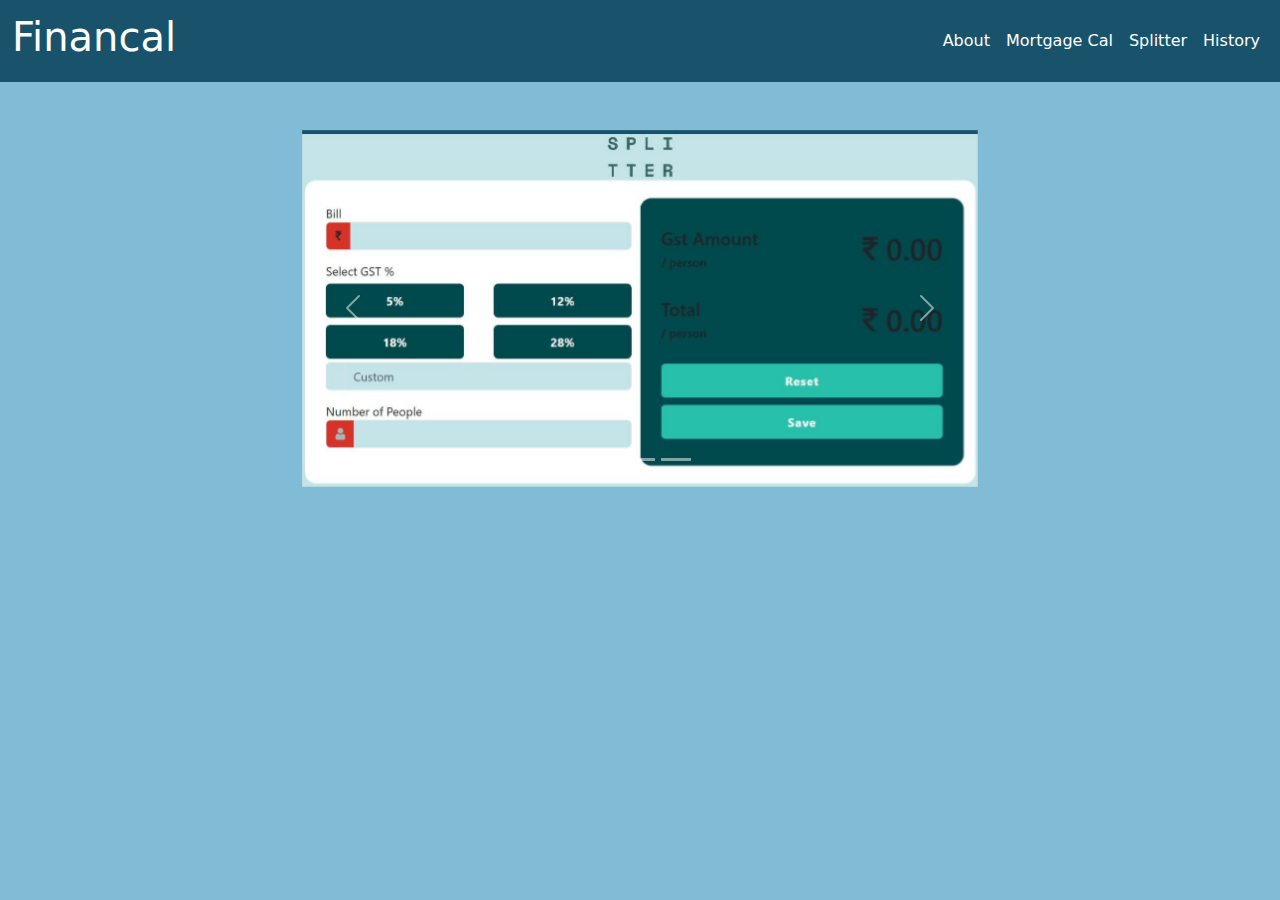
<file: index.html>
<!DOCTYPE html>
<html lang="en">
    <head>
        <title></title>
        <meta charset="UTF-8">
        <meta name="viewport" content="width=device-width, initial-scale=1">
        <link rel="icon" type="image/png" sizes="32x32" href="images/favicon-32x32.png">

        <link href="https://cdn.jsdelivr.net/npm/bootstrap@5.3.3/dist/css/bootstrap.min.css" rel="stylesheet" integrity="sha384-QWTKZyjpPEjISv5WaRU9OFeRpok6YctnYmDr5pNlyT2bRjXh0JMhjY6hW+ALEwIH" crossorigin="anonymous">
  <link rel="stylesheet" href="https://cdnjs.cloudflare.com/ajax/libs/font-awesome/4.7.0/css/font-awesome.css" integrity="sha512-5A8nwdMOWrSz20fDsjczgUidUBR8liPYU+WymTZP1lmY9G6Oc7HlZv156XqnsgNUzTyMefFTcsFH/tnJE/+xBg==" crossorigin="anonymous" referrerpolicy="no-referrer" />
  <style>
   @import url('styles.css');
  </style>
    </head>
    <body>
    
        <nav class="navbar navbar-expand-lg">
            <div class="container-fluid">
              <a class="navbar-brand" href="index.html">     
                <h1>Financal</h1>

       </a>
          

                 <button class="navbar-toggler " type="button" data-bs-toggle="collapse" data-bs-target="#navbarNav" aria-controls="navbarNav" aria-expanded="false" aria-label="Toggle navigation">
                  <span class="navbar-toggler-icon"></span>
                </button>
              <div class="collapse navbar-collapse " id="navbarNav">
          <ul class="navbar-nav ms-auto">
            <li class="nav-item text-center">
              <a class="nav-link " href="index.html">About</a>
          
            </li>
           
            <li class="nav-item text-center">
              <a class="nav-link" href="MortgageCal.html">Mortgage Cal</a>
          
            </li>
            <li class="nav-item text-center">
              <a class="nav-link" href="Splitter.html">Splitter</a>
          
            </li>
            <li class="nav-item text-center">
              <a class="nav-link" href="history.html">History</a>
          
            </li>
          
          </ul>
          </div>
          </div>
          </nav>

          <div class="container mt-5" style="max-width: 700px;">
            <div id="carouselExampleIndicators" class="carousel slide">
                <div class="carousel-indicators">
                    <button type="button" data-bs-target="#carouselExampleIndicators" data-bs-slide-to="0" class="active" aria-current="true" aria-label="Slide 1"></button>
                    <button type="button" data-bs-target="#carouselExampleIndicators" data-bs-slide-to="1" aria-label="Slide 2"></button>
                    <button type="button" data-bs-target="#carouselExampleIndicators" data-bs-slide-to="2" aria-label="Slide 3"></button>
                </div>
                <div class="carousel-inner">
                    <div class="carousel-item active">
                        <img src="images/splitter.png" class="d-block w-100" alt="...">
                    </div>
                    <div class="carousel-item">
                        <img src="images/Mortgage1.png" class="d-block w-100" alt="...">
                    </div>
                    <div class="carousel-item">
                        <img src="images/history.png" class="d-block w-100" alt="...">
                    </div>
                </div>
                <button class="carousel-control-prev" type="button" data-bs-target="#carouselExampleIndicators" data-bs-slide="prev">
                    <span class="carousel-control-prev-icon" aria-hidden="true"></span>
                    <span class="visually-hidden">Previous</span>
                </button>
                <button class="carousel-control-next" type="button" data-bs-target="#carouselExampleIndicators" data-bs-slide="next">
                    <span class="carousel-control-next-icon" aria-hidden="true"></span>
                    <span class="visually-hidden">Next</span>
                </button>
            </div>
        </div>
        
          <!-- <div id="carouselExampleIndicators" class="carousel slide">
            <div class="carousel-indicators">
              <button type="button" data-bs-target="#carouselExampleIndicators" data-bs-slide-to="0" class="active" aria-current="true" aria-label="Slide 1"></button>
              <button type="button" data-bs-target="#carouselExampleIndicators" data-bs-slide-to="1" aria-label="Slide 2"></button>
              <button type="button" data-bs-target="#carouselExampleIndicators" data-bs-slide-to="2" aria-label="Slide 3"></button>
            </div>
            <div class="carousel-inner">
              <div class="carousel-item active">
                <img src="images/splitter.png" class="d-block w-100" alt="...">
              </div>
              <div class="carousel-item">
                <img src="images/Mortgage1.png" class="d-block w-100" alt="...">
              </div>
              <div class="carousel-item">
                <img src="..." class="d-block w-100" alt="...">
              </div>
            </div>
            <button class="carousel-control-prev" type="button" data-bs-target="#carouselExampleIndicators" data-bs-slide="prev">
              <span class="carousel-control-prev-icon" aria-hidden="true"></span>
              <span class="visually-hidden">Previous</span>
            </button>
            <button class="carousel-control-next" type="button" data-bs-target="#carouselExampleIndicators" data-bs-slide="next">
              <span class="carousel-control-next-icon" aria-hidden="true"></span>
              <span class="visually-hidden">Next</span>
            </button>
          </div> -->
          <script src="https://cdn.jsdelivr.net/npm/bootstrap@5.3.3/dist/js/bootstrap.bundle.min.js" integrity="sha384-YvpcrYf0tY3lHB60NNkmXc5s9fDVZLESaAA55NDzOxhy9GkcIdslK1eN7N6jIeHz" crossorigin="anonymous"></script>

          <script src="https://ajax.googleapis.com/ajax/libs/jquery/3.7.1/jquery.min.js"></script>
    </body>
</html>
</file>
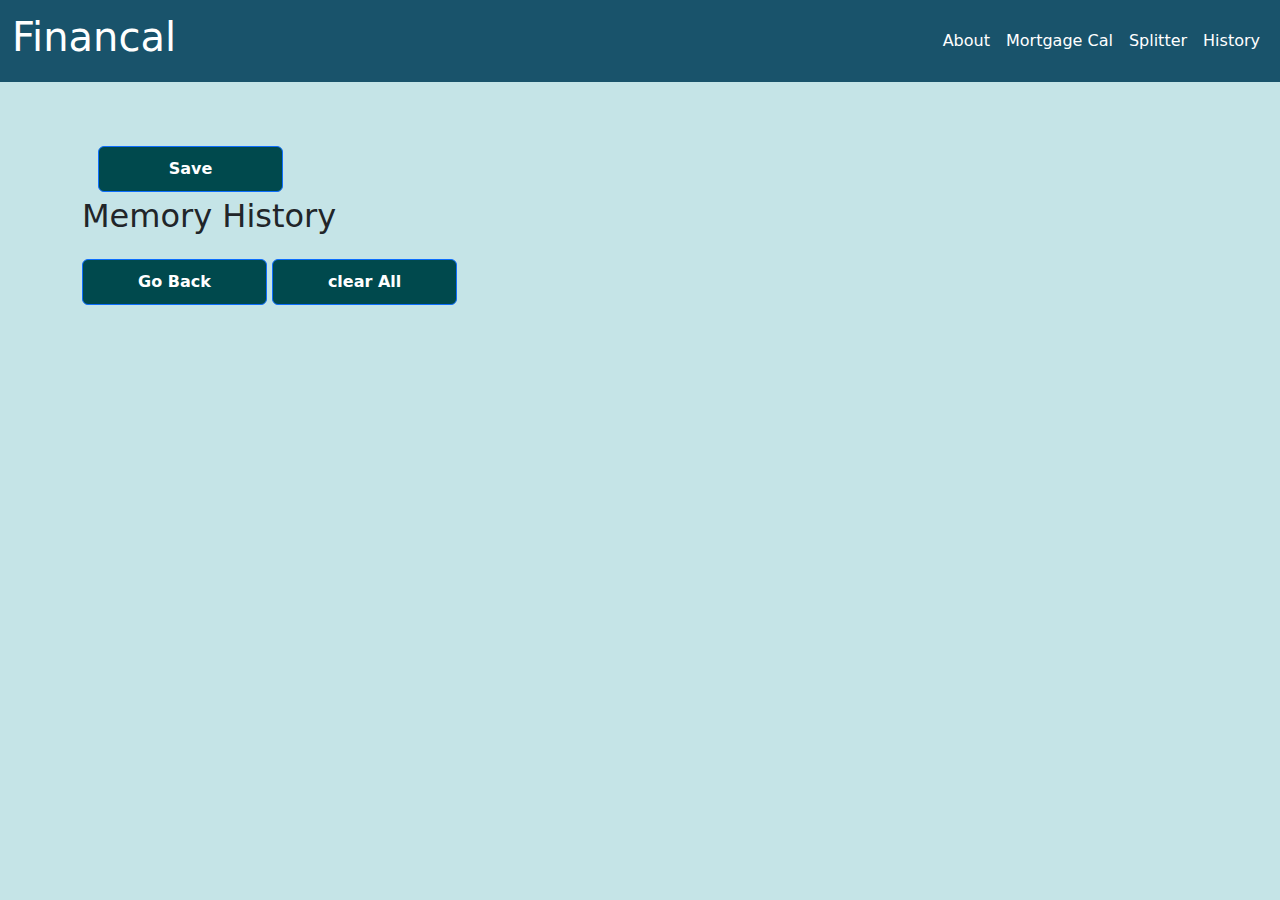
<file: history.html>
<!DOCTYPE html>
<html lang="en">
<head>
    <meta charset="UTF-8">
    <meta name="viewport" content="width=device-width, initial-scale=1.0">
    <title>Memory History</title>
    <link rel="icon" type="image/png" sizes="32x32" href="images/favicon-32x32.png">

    <link rel="stylesheet" href="https://cdn.jsdelivr.net/npm/bootstrap@5.3.0/dist/css/bootstrap.min.css">
<style>    
    @import url('splitterStyles.css');
    
</style>
  </head>
<body>
  <nav class="navbar navbar-expand-lg">
    <div class="container-fluid ">
      <a class="navbar-brand" href="index.html">     
                    <h1>Financal</h1>

           </a>
  
  
         <button class="navbar-toggler " type="button" data-bs-toggle="collapse" data-bs-target="#navbarNav" aria-controls="navbarNav" aria-expanded="false" aria-label="Toggle navigation">
          <span class="navbar-toggler-icon"></span>
        </button>
      <div class="collapse navbar-collapse " id="navbarNav">
  <ul class="navbar-nav ms-auto">
    <li class="nav-item text-center">
      <a class="nav-link " href="index.html">About</a>
  
    </li>
   
    <li class="nav-item text-center">
      <a class="nav-link" href="MortgageCal.html">Mortgage Cal</a>
  
    </li>
    <li class="nav-item text-center">
      <a class="nav-link" href="Splitter.html">Splitter</a>
  
    </li>
   
    <li class="nav-item text-center">
      <a class="nav-link" href="history.html">History</a>
  
    </li>
  
  </ul>
  </div>
  </div>
  </nav>

      
      
    <div class="container-md mt-5">
      <div class="customModals ps-3 pe-3">
    
      <button type="button" class="btn btn-primary mt-3" data-bs-toggle="modal" data-bs-target="#staticBackdrop" id="memoryModals">
        Save
      </button>
    <!-- Modal -->
    <div class="modal fade" id="staticBackdrop" data-bs-backdrop="static" data-bs-keyboard="false" tabindex="-1" aria-labelledby="staticBackdropLabel" aria-hidden="true">
      <div class="modal-dialog">
        <div class="modal-content">
          <div class="modal-header">
            <h1 class="modal-title fs-5" id="staticBackdropLabel">Info</h1>
            <button type="button" class="btn-close" data-bs-dismiss="modal" aria-label="Close"></button>
          </div>
          <div class="modal-body">
            <div class="types" >
              <p> Pay Type</p>
               <div class="form-check">
                <input class="form-check-input" type="radio" name="flexRadioDefault" id="flexRadioDefault1" required>
                 <label class="form-check-label" for="flexRadioDefault1">
                     I owe
                 </label>
             
               </div>
               <div class="form-check">
                 <input class="form-check-input" type="radio" name="flexRadioDefault" id="flexRadioDefault2" required>
                 <label class="form-check-label" for="flexRadioDefault2">
                     I receive
                 </label>
               </div>
               <span id="error"></span>
             </div>
             
            
              <span id="error2"></span>
              <div class="input-group mb-3">
                <input type="text" class="form-control" placeholder="" aria-label="" aria-describedby="basic-addon5" id="name" oninput="this.value = this.value.replace(/[0-9]/g, '')" required>
                <span class="input-group-text" id="basic-addon5" >name</span>
              </div>
              <div class="input-group mb-3">
                <input type="" class="form-control" placeholder="" aria-label="" aria-describedby="basic-addon5" id="money" oninput="this.value = this.value.replace(/[^0-9.]/g, '').replace(/(\..*)\./g, '$1')" required>
                <span class="input-group-text" id="basic-addon5" >money</span>
              </div>
              
          </div>
          <div class="modal-footer">
            <button type="button" class="btn btn-secondary" data-bs-dismiss="modal">Close</button>
            <button type="button" class="btn btn-primary" id="saveMemory">Save</button>
          </div>
        </div>
      </div>
    </div>
    
      </div>
          
        <h2>Memory History</h2>
        <div id="memoryCards" class="row"></div> 
        <a href="index.html" class="btn btn-primary mt-3">Go Back</a>
        <a href="history.html" class="btn btn-primary mt-3" id="clr">clear All</a>


    </div>



  <script src="https://cdnjs.cloudflare.com/ajax/libs/jquery/3.7.1/jquery.min.js" integrity="sha512-v2CJ7UaYy4JwqLDIrZUI/4hqeoQieOmAZNXBeQyjo21dadnwR+8ZaIJVT8EE2iyI61OV8e6M8PP2/4hpQINQ/g==" crossorigin="anonymous" referrerpolicy="no-referrer"></script>
    <script src="https://cdn.jsdelivr.net/npm/bootstrap@5.3.0/dist/js/bootstrap.bundle.min.js"></script>
    <script src="history.js"></script>
</body>
</html>
</file>
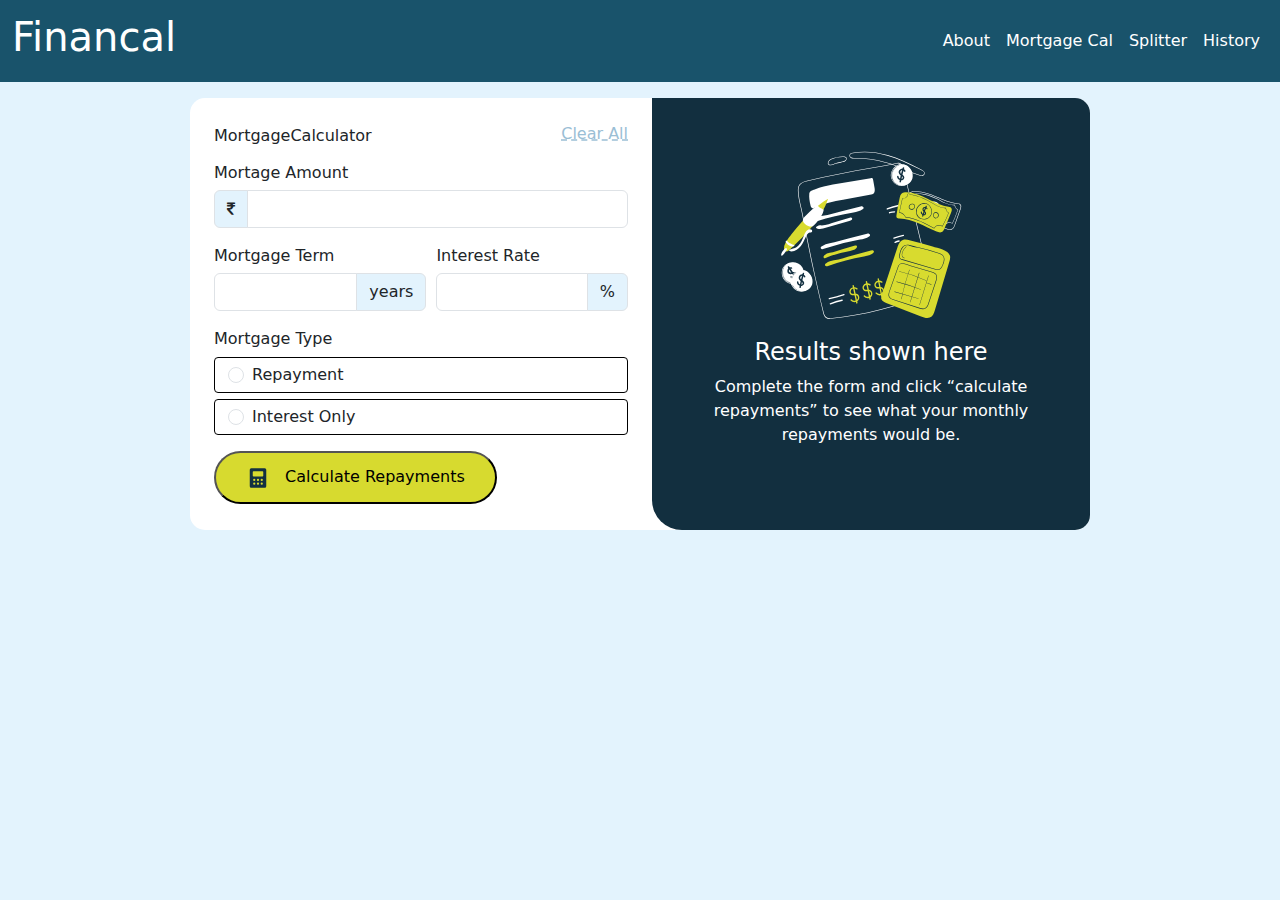
<file: MortgageCal.html>
<!DOCTYPE html>
<html lang="en">
<head>
  <meta charset="UTF-8">
  <meta name="viewport" content="width=device-width, initial-scale=1.0"> <!-- displays site properly based on user's device -->

  <link rel="icon" type="image/png" sizes="32x32" href="images/favicon-32x32.png">
  <link href="https://cdn.jsdelivr.net/npm/bootstrap@5.3.3/dist/css/bootstrap.min.css" rel="stylesheet" integrity="sha384-QWTKZyjpPEjISv5WaRU9OFeRpok6YctnYmDr5pNlyT2bRjXh0JMhjY6hW+ALEwIH" crossorigin="anonymous">
  <link href="https://cdnjs.cloudflare.com/ajax/libs/font-awesome/4.7.0/css/font-awesome.css" rel="stylesheet">

  <title>Frontend Mentor | Mortgage repayment calculator</title>

  <!-- Feel free to remove these styles or customise in your own stylesheet 👍 -->
  <style>
    @import url('mortgageStyles.css');
  </style>
</head>
<body>
  <nav class="navbar navbar-expand-lg">
    <div class="container-fluid ">
      <a class="navbar-brand" href="index.html">     
                    <h1>Financal</h1>

           </a>
  
  
         <button class="navbar-toggler " type="button" data-bs-toggle="collapse" data-bs-target="#navbarNav" aria-controls="navbarNav" aria-expanded="false" aria-label="Toggle navigation">
          <span class="navbar-toggler-icon"></span>
        </button>
      <div class="collapse navbar-collapse " id="navbarNav">
  <ul class="navbar-nav ms-auto">
    <li class="nav-item text-center">
      <a class="nav-link "  href="index.html">About</a>
  
    </li>
   
    <li class="nav-item text-center">
      <a class="nav-link"  href="MortgageCal.html">Mortgage Cal</a>
  
    </li>
    <li class="nav-item text-center">
      <a class="nav-link"  href="Splitter.html">Splitter</a>
  
    </li>
    <li class="nav-item text-center">
      <a class="nav-link"  href="history.html">History</a>
  
    </li>
  
  </ul>
  </div>
  </div>
  </nav>
  
    <div class="container mt-3">
      <div class="row ">
        <div class="col  pt-3 pb-3 ps-4 pe-4">

          <div class="top mt-2">
    
      <p class="h6 mt-1 mb-3"> MortgageCalculator</p>
      

        <a href="" #id="clr">Clear All</a>
    
      </div>
     
<form id="mortgageForm" class="needs-validation" novalidate>
    <label>Mortage Amount    </label>
    <div class="input-group mb-3">
        <span class="input-group-text" id="basic-addon1"><i class="fa fa-inr" aria-hidden="true"></i></span>
        <input type="number" class="form-control" placeholder="" aria-label="" aria-describedby="basic-addon1" id="mortgage_amount" oninput="this.value = this.value.replace(/[^0-9]/g, '') " required>
      </div>
      <span id="error1"></span>


  <div class="d-flex justify-content-between mortgage_cal">
    <label> Mortgage Term
  <div class="input-group mb-3">
    <input type="number" class="form-control" placeholder="" aria-label="" aria-describedby="basic-addon2" id="mortgage_term" oninput="this.value = this.value.replace(/[^0-9]/g, '')" required>
    <span class="input-group-text" id="basic-addon2" >years</span>
  </div>
  <span id="error2"></span>

  </label>
<label> Interest Rate
  <div class="input-group mb-3">
    <input type="number" class="form-control" placeholder="" aria-label="" aria-describedby="basic-addon2"  id="interest_rate" oninput="this.value = this.value.replace(/[^0-9]/g, '')" required>
    <span class="input-group-text" id="basic-addon2" >%</span>
  </div>
  <span id="error3"></span>

  </label>

  </div>
  <div class="types" >
 <p> Mortgage Type</p>
  <div class="form-check">
    <input class="form-check-input" type="radio" name="flexRadioDefault" id="flexRadioDefault1" required>
    <label class="form-check-label" for="flexRadioDefault1">
        Repayment
    </label>

  </div>
  <div class="form-check">
    <input class="form-check-input" type="radio" name="flexRadioDefault" id="flexRadioDefault2" required>
    <label class="form-check-label" for="flexRadioDefault2">
        Interest Only
    </label>
  </div>
  <span id="error"></span>
</div>
 <button type="submit" id ="calculation"> 
    <span ><img src="images/icon-calculator.svg"></span>
    Calculate Repayments </button>
</form>
</div>

  <!-- Empty results start -->
  <div class="col">

<div class="text-center ps-4 pe-4 pt-5 pb-3 empty">
  <img src="images/illustration-empty.svg" id="repimg">
  <h4>Results shown here</h4>

 <p> Complete the form and click “calculate repayments” to see what 
  your monthly repayments would be.</p>

  <!-- Empty results end -->

  <!-- Completed results start -->

  
</div>
<div class="result ps-4 pe-4 pt-5 pb-3 d-none">
  <h4>Your results</h4>

 <p> Your results are shown below based on the information you provided. 
  To adjust the results, edit the form and click “calculate repayments” again.</p>

  <p>Your monthly repayments</p>
  <h3 id="repayMonth">  </h3>
  <p >Total you'll repay over the term </p>
    <h6 id="repayTerm"></h6>

  </div>
</div>
</div>
</div>

  <!-- Completed results end -->
  
  
  <script src="https://cdn.jsdelivr.net/npm/bootstrap@5.3.3/dist/js/bootstrap.bundle.min.js" integrity="sha384-YvpcrYf0tY3lHB60NNkmXc5s9fDVZLESaAA55NDzOxhy9GkcIdslK1eN7N6jIeHz" crossorigin="anonymous"></script>
  <script src="https://cdnjs.cloudflare.com/ajax/libs/jquery/3.7.1/jquery.min.js" integrity="sha512-v2CJ7UaYy4JwqLDIrZUI/4hqeoQieOmAZNXBeQyjo21dadnwR+8ZaIJVT8EE2iyI61OV8e6M8PP2/4hpQINQ/g==" crossorigin="anonymous" referrerpolicy="no-referrer"></script>
  <script src="mortgageScript.js"></script>
  
</body>
</html>
</file>
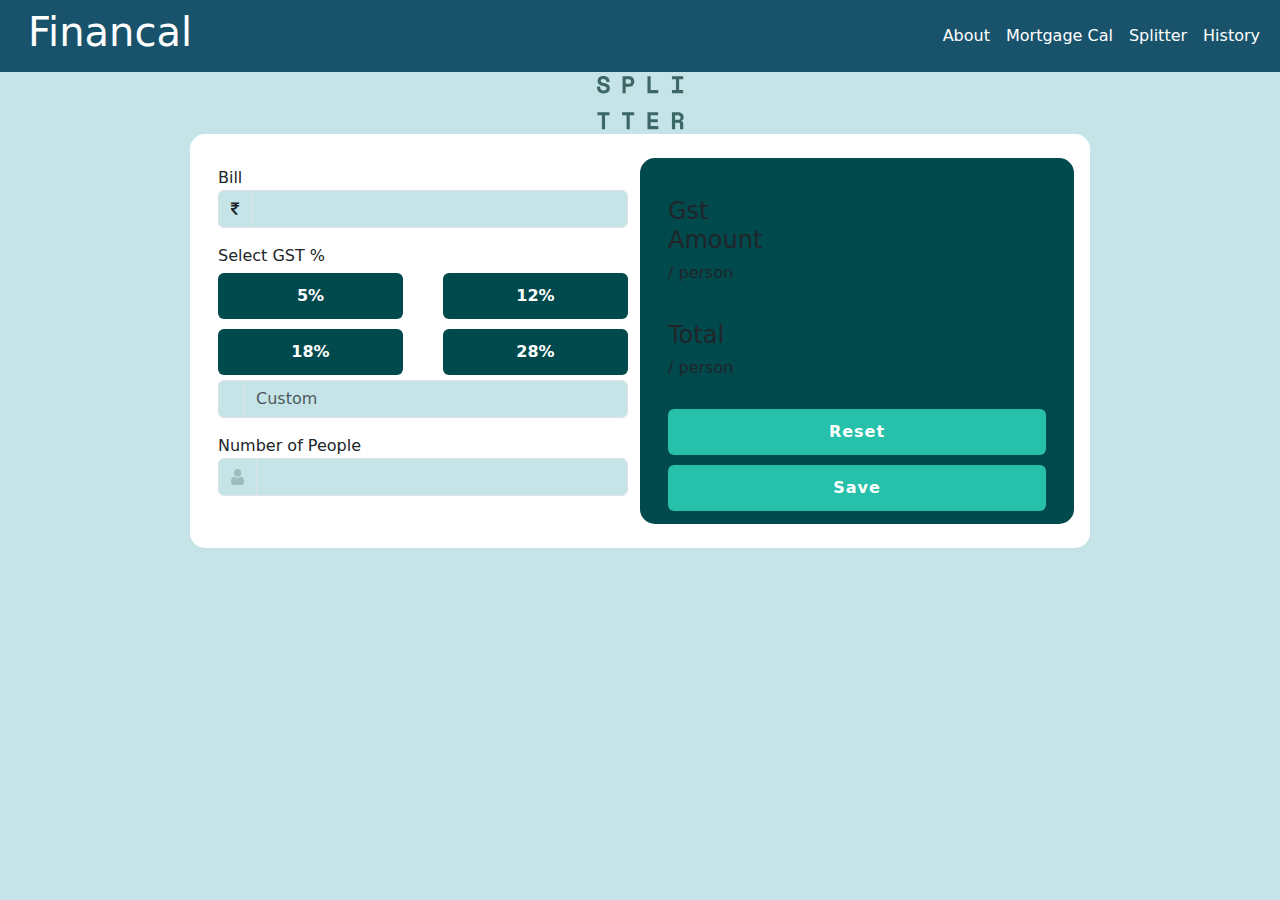
<file: Splitter.html>
<!DOCTYPE html>
<html lang="en">
<head>
  <meta charset="UTF-8">
  <meta name="viewport" content="width=device-width, initial-scale=1.0"> <!-- displays site properly based on user's device -->

  <link rel="icon" type="image/png" sizes="32x32" href="images/favicon-32x32.png">
  <link href="https://cdn.jsdelivr.net/npm/bootstrap@5.3.3/dist/css/bootstrap.min.css" rel="stylesheet" integrity="sha384-QWTKZyjpPEjISv5WaRU9OFeRpok6YctnYmDr5pNlyT2bRjXh0JMhjY6hW+ALEwIH" crossorigin="anonymous">
  <link href="https://cdnjs.cloudflare.com/ajax/libs/font-awesome/4.7.0/css/font-awesome.css" rel="stylesheet">

  <title>Frontend Mentor | Tip calculator app</title>

  <!-- Feel free to remove these styles or customise in your own stylesheet 👍 -->
  <style>
    @import url('splitterStyles.css');
    .attribution { font-size: 11px; text-align: center; }
    .attribution a { color: hsl(228, 45%, 44%); }
  </style>
</head>
<body>
  <nav class="navbar navbar-expand-lg">
    <div class="container-fluid ">
      <a class="navbar-brand" href="index.html">     
                    <a><h1>Financal</h1></a>

           </a>
  
  
         <button class="navbar-toggler " type="button" data-bs-toggle="collapse" data-bs-target="#navbarNav" aria-controls="navbarNav" aria-expanded="false" aria-label="Toggle navigation">
          <span class="navbar-toggler-icon"></span>
        </button>
      <div class="collapse navbar-collapse " id="navbarNav">
  <ul class="navbar-nav ms-auto">
    <li class="nav-item text-center">
      <a class="nav-link "  href="index.html">About</a>
  
    </li>
   
    <li class="nav-item text-center">
      <a class="nav-link"  href="MortgageCal.html">Mortgage Cal</a>
  
    </li>
    <li class="nav-item text-center">
      <a class="nav-link"  href="Splitter.html">Splitter</a>
  
    </li>
    <li class="nav-item text-center">
      <a class="nav-link"  href="history.html">History</a>
  
    </li>
  
  </ul>
  </div>
  </div>
  </nav>
  <div class="text-center mt-1 mb-1">
    <img class src="images/logo.svg" >
  </div>
<div class="container pt-4 pb-4">

  <div class="row">
    <div class="col pt-2 pb-2 ms-3">
      <form id="splitterForm" class="needs-validation" novalidate>
  <label>  Bill  </label>
  <div class="input-group mb-3">
      <span class="input-group-text billSpan" id="basic-addon1"><i class="fa fa-inr" aria-hidden="true"></i></span>
      <input type="" class="form-control" placeholder="" aria-label="" aria-describedby="basic-addon1" id="bill" oninput="this.value = this.value.replace(/[^0-9.]/g, '').replace(/(\..*)\./g, '$1')" required>
    </div>
    <div class="secondContainer">
      <label class="l1">Select GST %  </label>
<div class="d-flex justify-content-between  flex-wrap">
      <button class="btn gst">  5%
      </button>
        <button class="btn gst">  12%
        </button>
        <button class="btn gst">  18%
        </button>
        <button class="btn gst">  28%
        </button>
       
        <div class="input-group mb-3">

          <span class="input-group-text" id="basic-addon2"></span>
          <input type="" class="form-control" placeholder="Custom" aria-label="" aria-describedby="basic-addon2" id="custom" oninput="this.value = this.value.replace(/[^0-9.]/g, '').replace(/(\..*)\./g, '$1')">
        </div>
    </div>
    </div>
<div class="">
 <label id="l1"> Number of People 
  <span id="error"></span>
 <div class="input-group mb-3">

  <span class="input-group-text" id="basic-addon3"><img src="images/icon-person.svg"></span>
  <input type="number" class="form-control" placeholder="" aria-label="" aria-describedby="basic-addon3" id="people"  required>
</div>
 </label>
 
  </div>
  </form>
  </div>
  <div class="col pt-2 pb-2 me-3">
   
        <div class="c1 pt-3   ps-3 pe-3">
        <div >
 <h4 >Gst Amount</h4>
  <h6>/ person</h6>
  </div>
  
  <div>
 <h1 id="amountPerPerson"></h1> 
 </div>
  </div>

  <div class="c1 pt-3  ps-3 pe-3">
    <div >
<h4>Total</h4>
<h6>/ person</h6>
</div>

<div>
  <h1 id="totalPerPerson"></h1> 
  </div>

</div>
 
  <div class="customModals ps-3 pe-3">
    <button class="btn mt-4 " id="reset"> Reset</button>

  <button type="button" class="btn " data-bs-toggle="modal" data-bs-target="#staticBackdrop" id="memoryModal">
    Save
  </button>
<!-- Modal -->
<div class="modal fade" id="staticBackdrop" data-bs-backdrop="static" data-bs-keyboard="false" tabindex="-1" aria-labelledby="staticBackdropLabel" aria-hidden="true">
  <div class="modal-dialog">
    <div class="modal-content">
      <div class="modal-header">
        <h1 class="modal-title fs-5" id="staticBackdropLabel">Info</h1>
        <button type="button" class="btn-close" data-bs-dismiss="modal" aria-label="Close"></button>
      </div>
      <div class="modal-body">
        <div class="types" >
          <p> Pay Type</p>
           <div class="form-check">
            <input class="form-check-input" type="radio" name="flexRadioDefault" id="flexRadioDefault1" required>
             <label class="form-check-label" for="flexRadioDefault1">
                 I owe
             </label>
         
           </div>
           <div class="form-check">
             <input class="form-check-input" type="radio" name="flexRadioDefault" id="flexRadioDefault2" required>
             <label class="form-check-label" for="flexRadioDefault2">
                 I receive
             </label>
           </div>
           <span id="error"></span>
         </div>
         
       
          <span id="error2"></span>
          <div class="input-group mb-3">
            <input type="text" class="form-control" placeholder="" aria-label="" aria-describedby="basic-addon5" id="name"  required>
            <span class="input-group-text" id="basic-addon5" >name</span>
          </div>
          <div class="input-group mb-3">
            <input type="number" class="form-control" placeholder="" aria-label="" aria-describedby="basic-addon5" id="money" oninput="this.value = this.value.replace(/[^0-9.]/g, '').replace(/(\..*)\./g, '$1')" required>
            <span class="input-group-text" id="basic-addon5" >money</span>
          </div>
          
      </div>
      <div class="modal-footer">
        <button type="button" class="btn btn-secondary" data-bs-dismiss="modal">Close</button>
        <button type="button" class="btn btn-primary" id="saveMemory">Save</button>
      </div>
    </div>
  </div>
</div>

  </div>


  </div>
  </div>
 
  <script src="https://cdn.jsdelivr.net/npm/bootstrap@5.3.0/dist/js/bootstrap.bundle.min.js"></script>
  <script src="https://cdnjs.cloudflare.com/ajax/libs/jquery/3.7.1/jquery.min.js" integrity="sha512-v2CJ7UaYy4JwqLDIrZUI/4hqeoQieOmAZNXBeQyjo21dadnwR+8ZaIJVT8EE2iyI61OV8e6M8PP2/4hpQINQ/g==" crossorigin="anonymous" referrerpolicy="no-referrer"></script>
  
  <script src="splitterScript.js"></script>
    <script src="splitterApp.js"></script>


</body>
</html>
</file>
